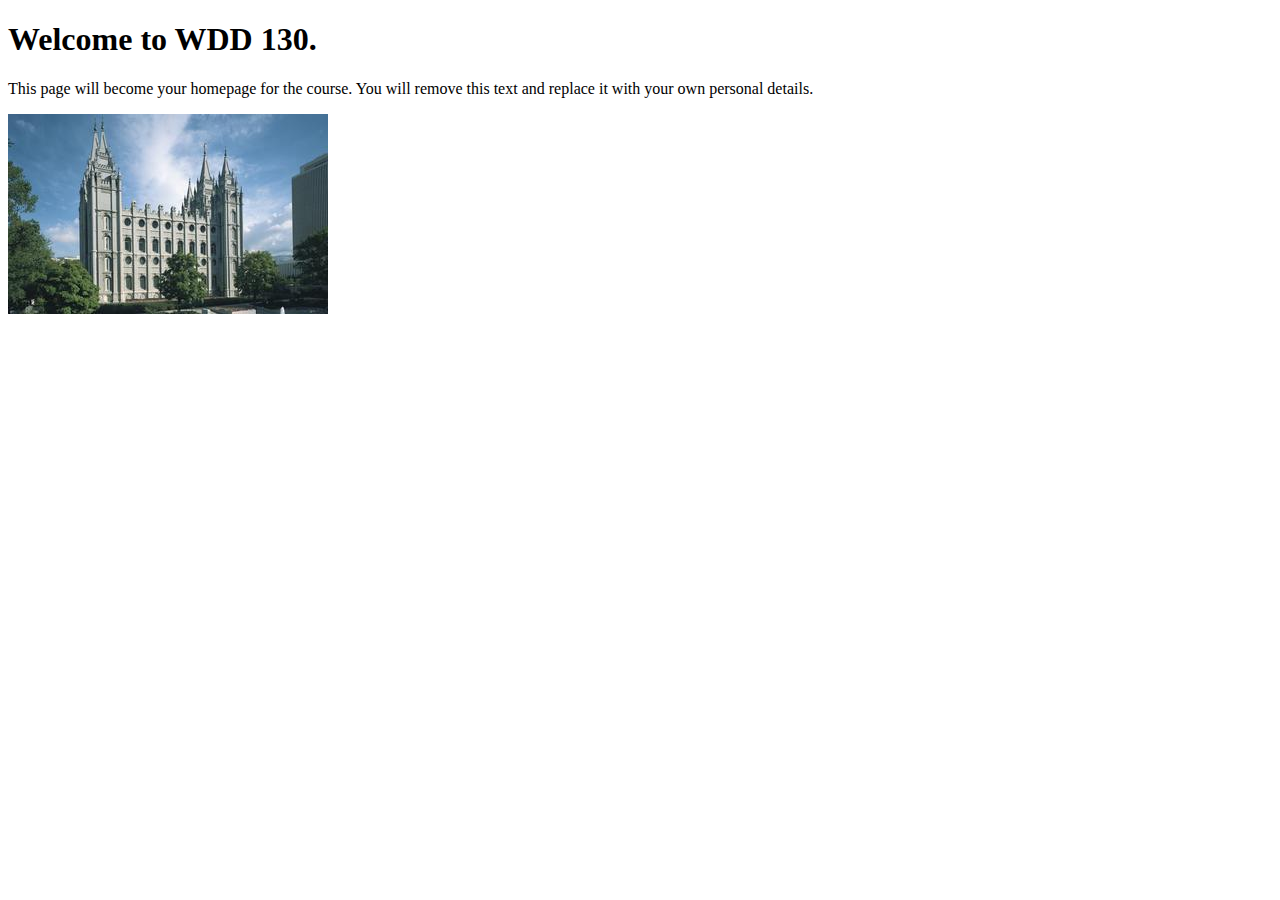
<file: index.html>
<!DOCTYPE html>
<html lang="en">
<head>
    <meta charset="UTF-8">
    <meta name="viewport" content="width=device-width, initial-scale=1.0">
    <title>WDD 130 | Personal Homepage</title>
</head>
<body>
    <h1>Welcome to WDD 130.</h1>
    <p>This page will become your homepage for the course. You will remove this text and replace it with your own personal details.</p>

    <img src="images/salt-lake-temple.jpg" alt="The Salt Lake Temple.">
</body>
</html>
</file>
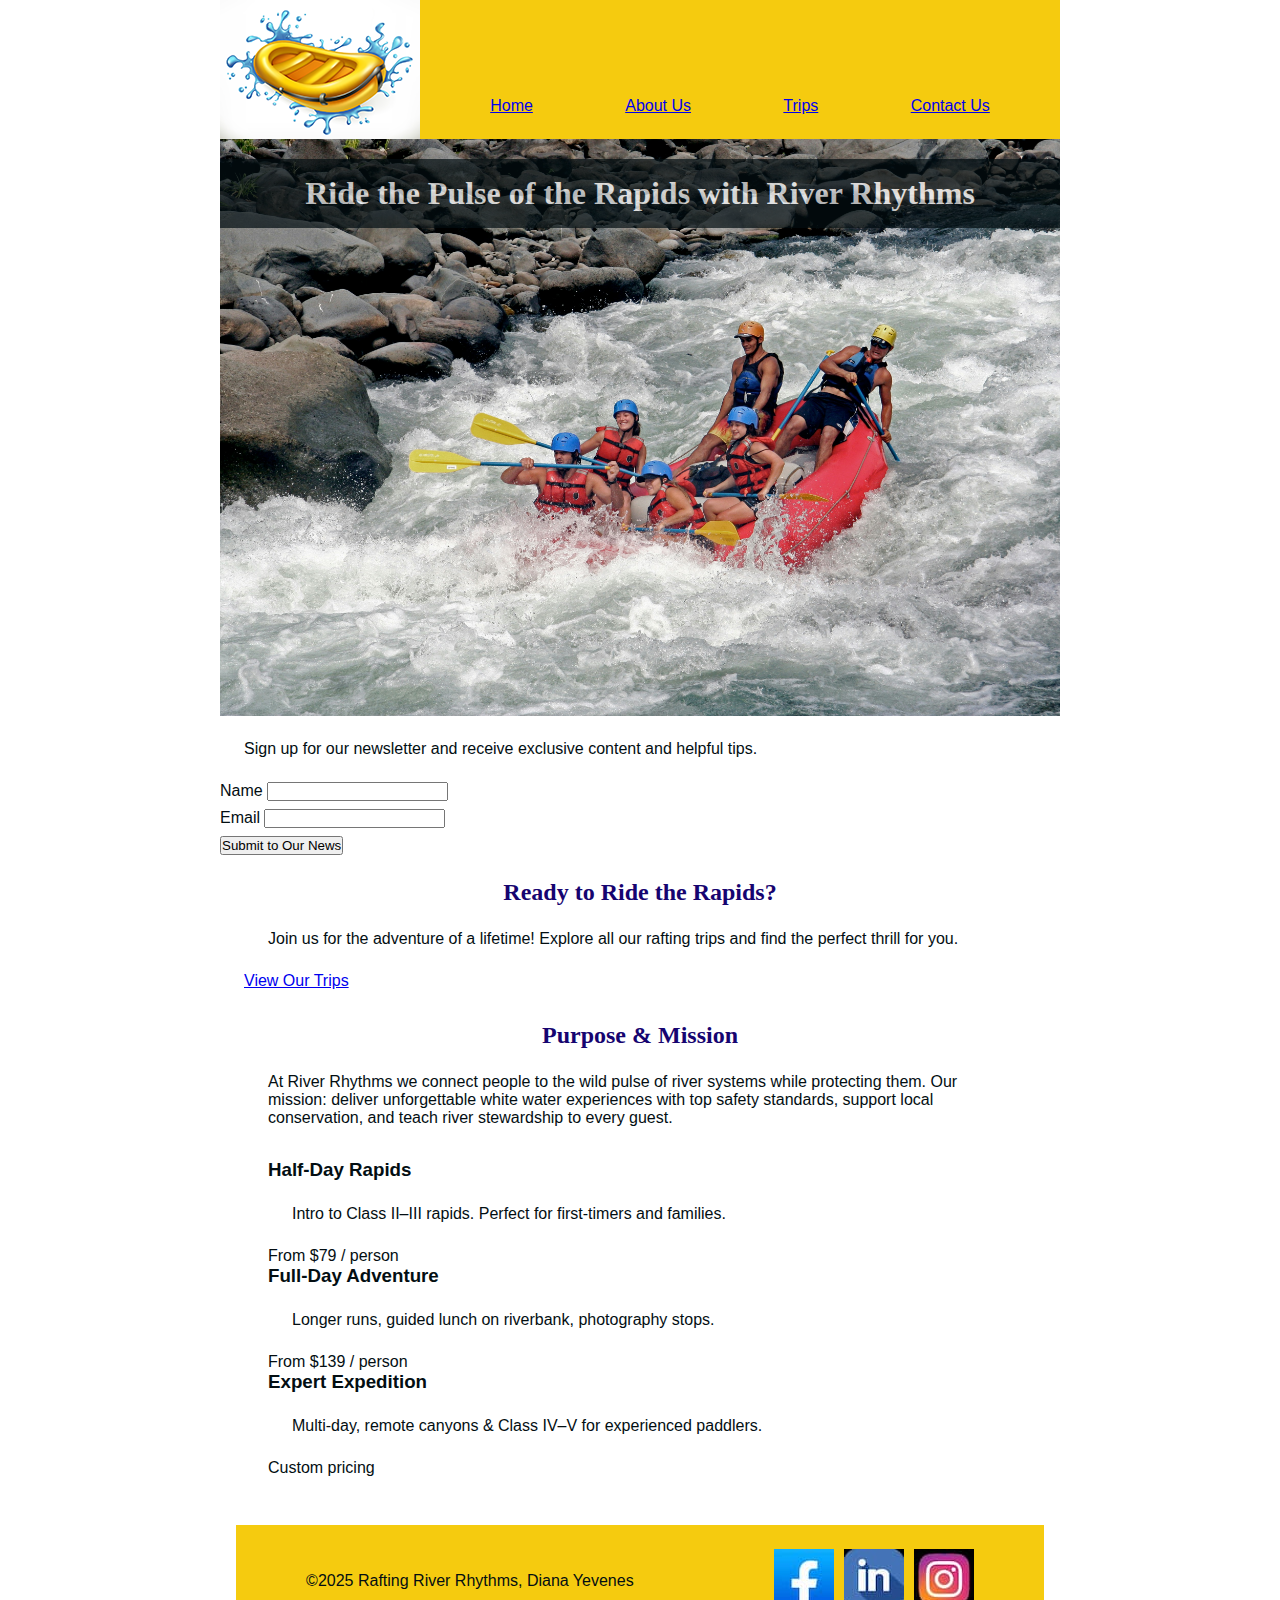
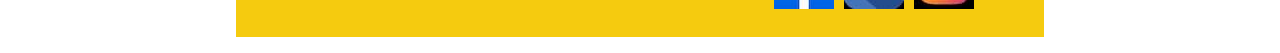
<file: wwr/index.html>
<!DOCTYPE html>
<html lang="en">

<head>
    <meta charset="UTF-8">
    <meta name="viewport" content="width=device-width, initial-scale=1.0">
    <meta name="description" content="Home page of the Rafting River Rhythms website.">
    <meta name="author" content="Diana Yevenes">
    <link rel="stylesheet" href="styles/rafting.css">
    <title>Home Page-Rafting River Rhythms</title>
</head>

<body>
    <header>
        <img src="images/rafting_logo.png" alt="Logo River Rhythms Rafting">
        <nav>
            <a href="index.html">Home</a>
            <a href="about.html">About Us</a>
            <a href="trips.html">Trips</a>
            <a href="contact.html">Contact Us</a>
        </nav>
    </header>

    <main>
        <div class="hero" id="index">
            <img src="images/rafting_group.jpg" alt="Rafting group">
            <h1>Ride the Pulse of the Rapids with River Rhythms</h1>
        </div>

        <div class="newsletter">
            <form>
                <p>Sign up for our newsletter and receive exclusive content and helpful tips.</p>
                <div class="form1">
                    <label for="name">Name</label>
                    <input type="text" id="name" name="username">
                </div>
                <div class="form1">
                    <label for="email">Email</label>
                    <input type="text" id="email" name="email">
                </div>
                <button type="Submit" value="Submit">Submit to Our News</button>
            </form>
        </div>


        <section class="trips">
            <h2>Ready to Ride the Rapids?</h2>
            <p>Join us for the adventure of a lifetime! Explore all our rafting trips and find the perfect
                thrill for you.</p>
            <a href="trips.html" class="trips">View Our Trips</a>
        </section>


        <section>
            <div class="purpose">
                <h2 class="mission">Purpose & Mission</h2>
                <p class="purpose">At River Rhythms we connect people to the wild pulse of river systems while
                    protecting them. Our mission: deliver unforgettable white water experiences with top
                    safety standards, support local conservation, and teach river stewardship to every guest.</p>
            </div>
            <section>
                <div class="offers">
                    <h3>Half-Day Rapids</h3>
                    <p>Intro to Class II–III rapids. Perfect for first-timers and families.</p>
                    <div class="price">From $79 / person</div>
                </div>
                <div class="offers">
                    <h3>Full-Day Adventure</h3>
                    <p>Longer runs, guided lunch on riverbank, photography stops.</p>
                    <div class="price">From $139 / person</div>
                </div>
                <div class="offers">
                    <h3>Expert Expedition</h3>
                    <p>Multi-day, remote canyons & Class IV–V for experienced paddlers.</p>
                    <div class="price">Custom pricing</div>
                </div>
            </section>


        </section>

    </main>


    <footer>
        <div class="footer-container">
            <p>©2025 Rafting River Rhythms, Diana Yevenes</p>
            <nav class="socialmedia">
                <a href="https://facebook.com">
                    <img src="images/facebook.jpg" alt="Facebook Icon"> </a>
                <a href="https://linkedin.com">
                    <img src="images/linkedin.jpg" alt="LinkedIn Icon"> </a>
                <a href="https://instagram.com">
                    <img src="images/instagram.jpg" alt="Instagram Icon"> </a>
            </nav>
        </div>
    </footer>
</body>

</html>
</file>
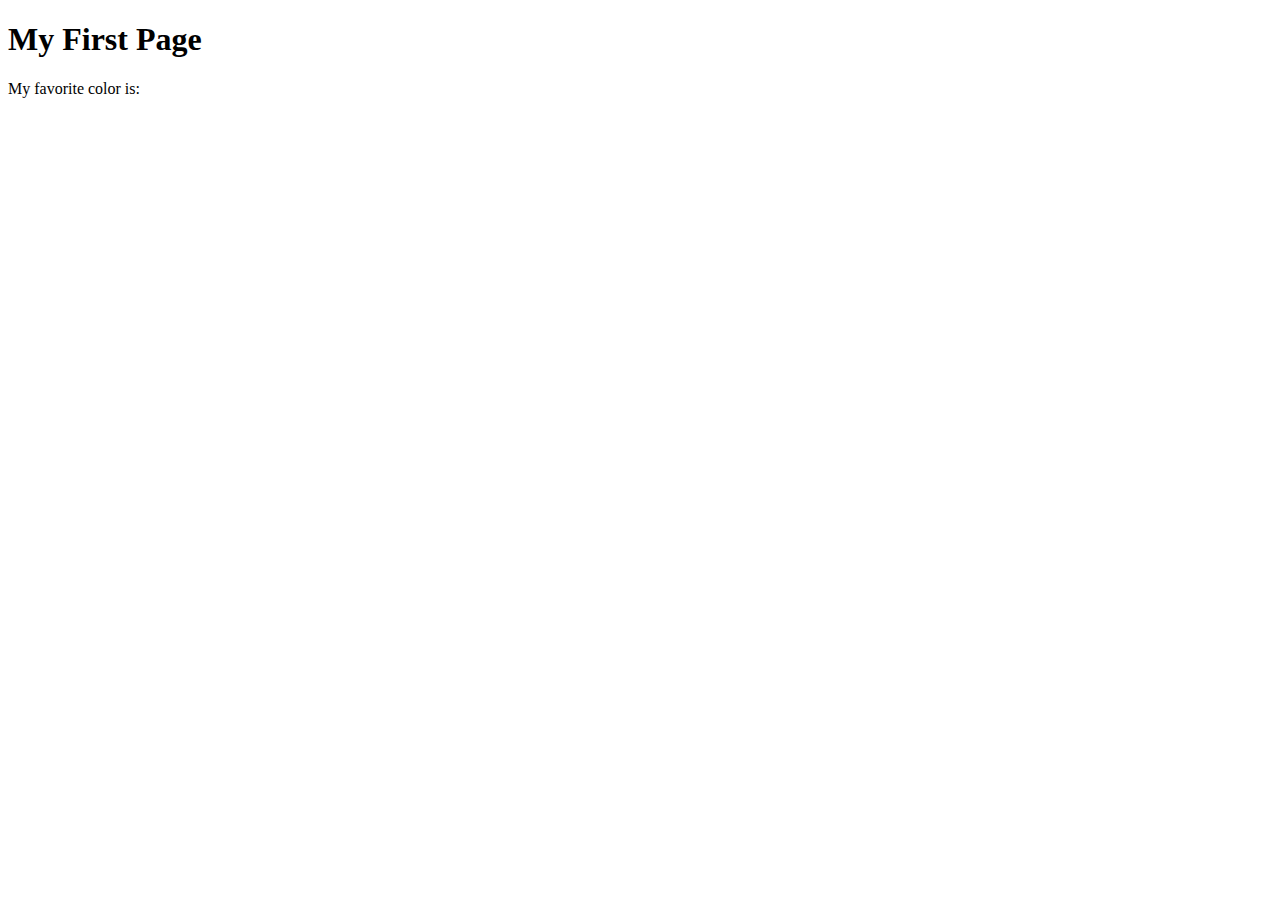
<file: week01/first-page.html>
<!DOCTYPE html>
<html lang="en">
<head>
    <meta charset="UTF-8">
    <meta name="viewport" content="width=device-width, initial-scale=1.0">
    <title>My First Page</title>
</head>
<body>
    <h1>My First Page</h1>
    <p>My favorite color is: </p>
</body>
</html>
</file>
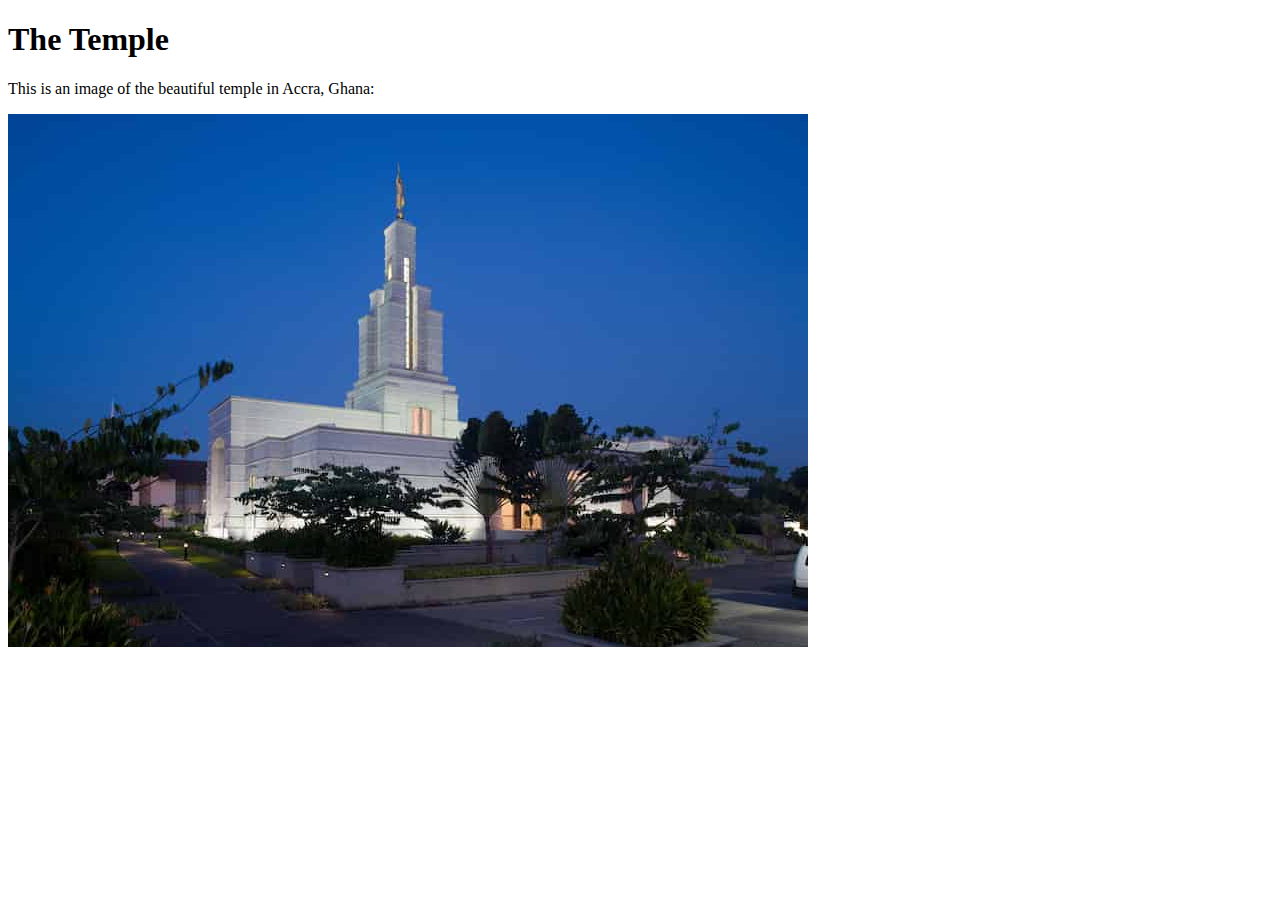
<file: week01/images-solution.html>
<!DOCTYPE html>
<html lang="en">
<head>
    <meta charset="UTF-8">
    <meta name="viewport" content="width=device-width, initial-scale=1.0">
    <title>Temple Image</title>
</head>
<body>
    <h1>The Temple</h1>
    <p>This is an image of the beautiful temple in Accra, Ghana:</p>
    <img src="images/temple-small.jpg" alt="The Accra Ghana Temple">
    
</body>
</html>
</file>
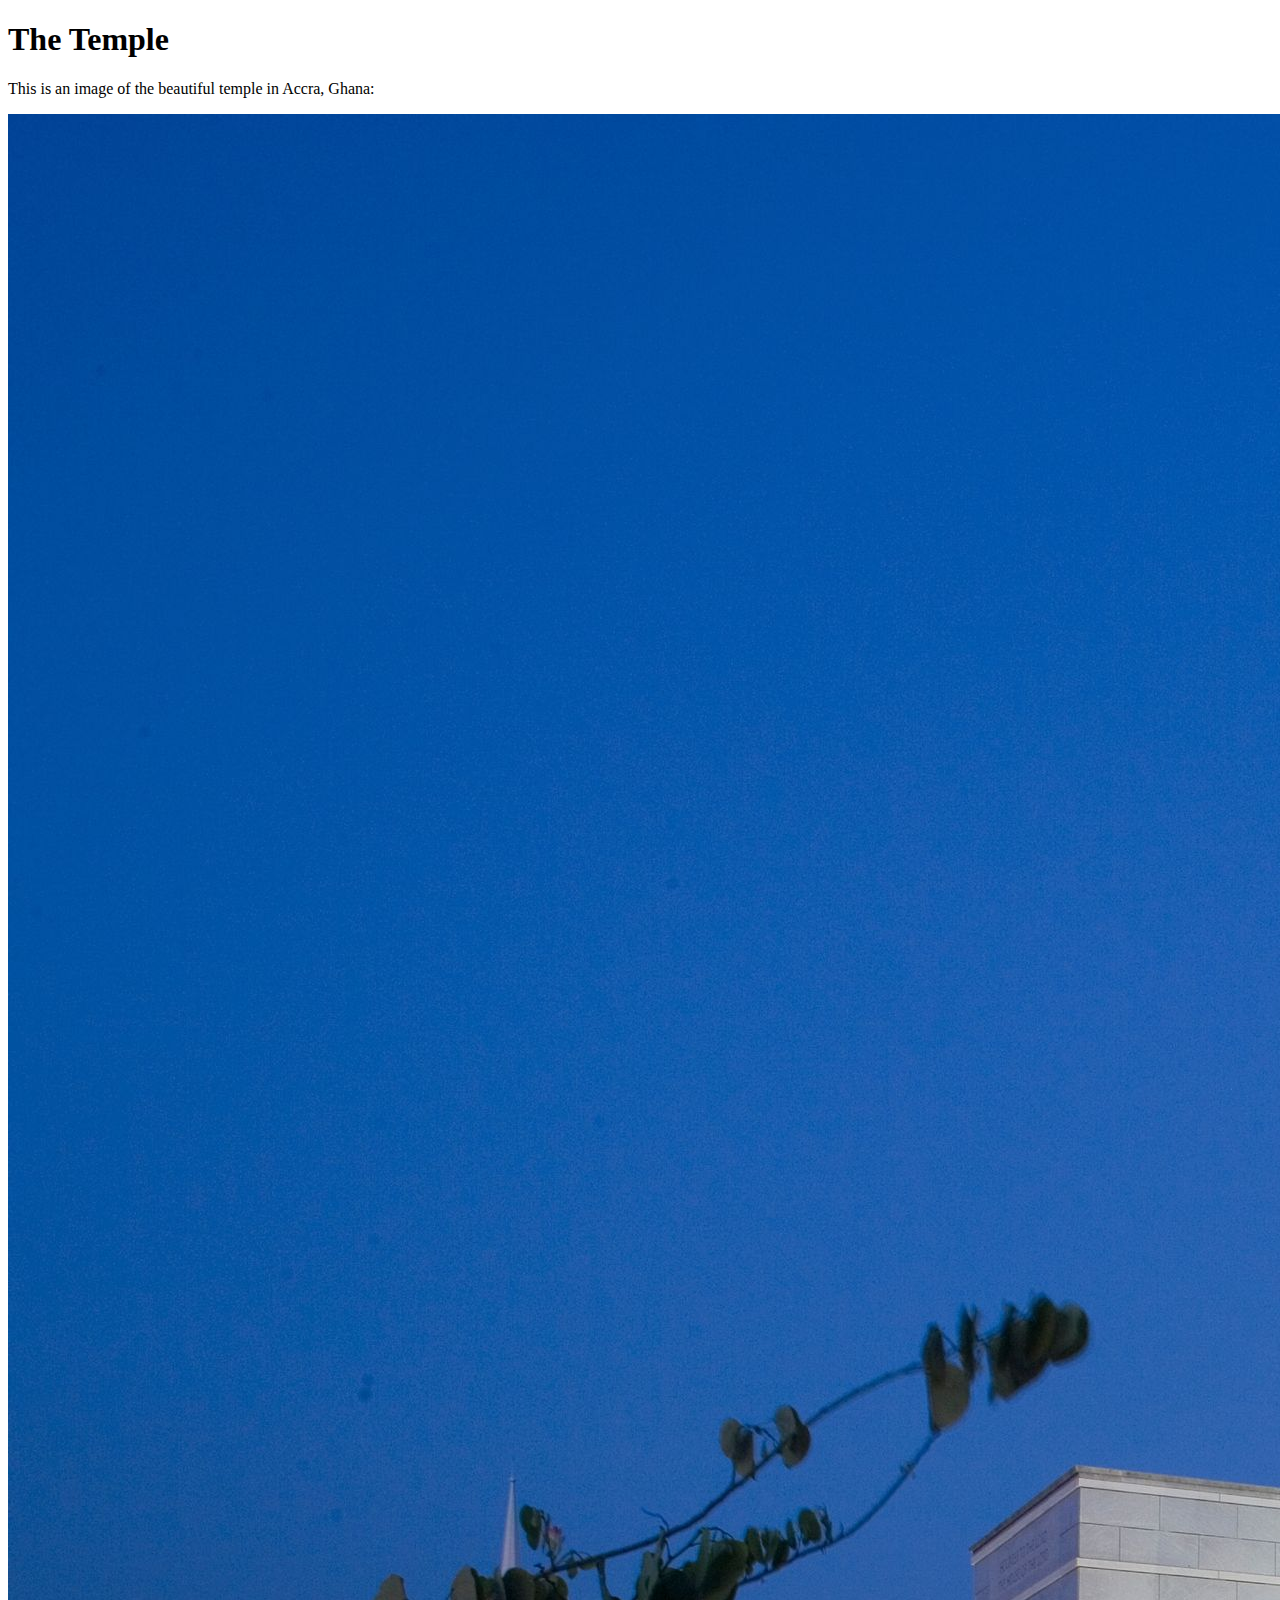
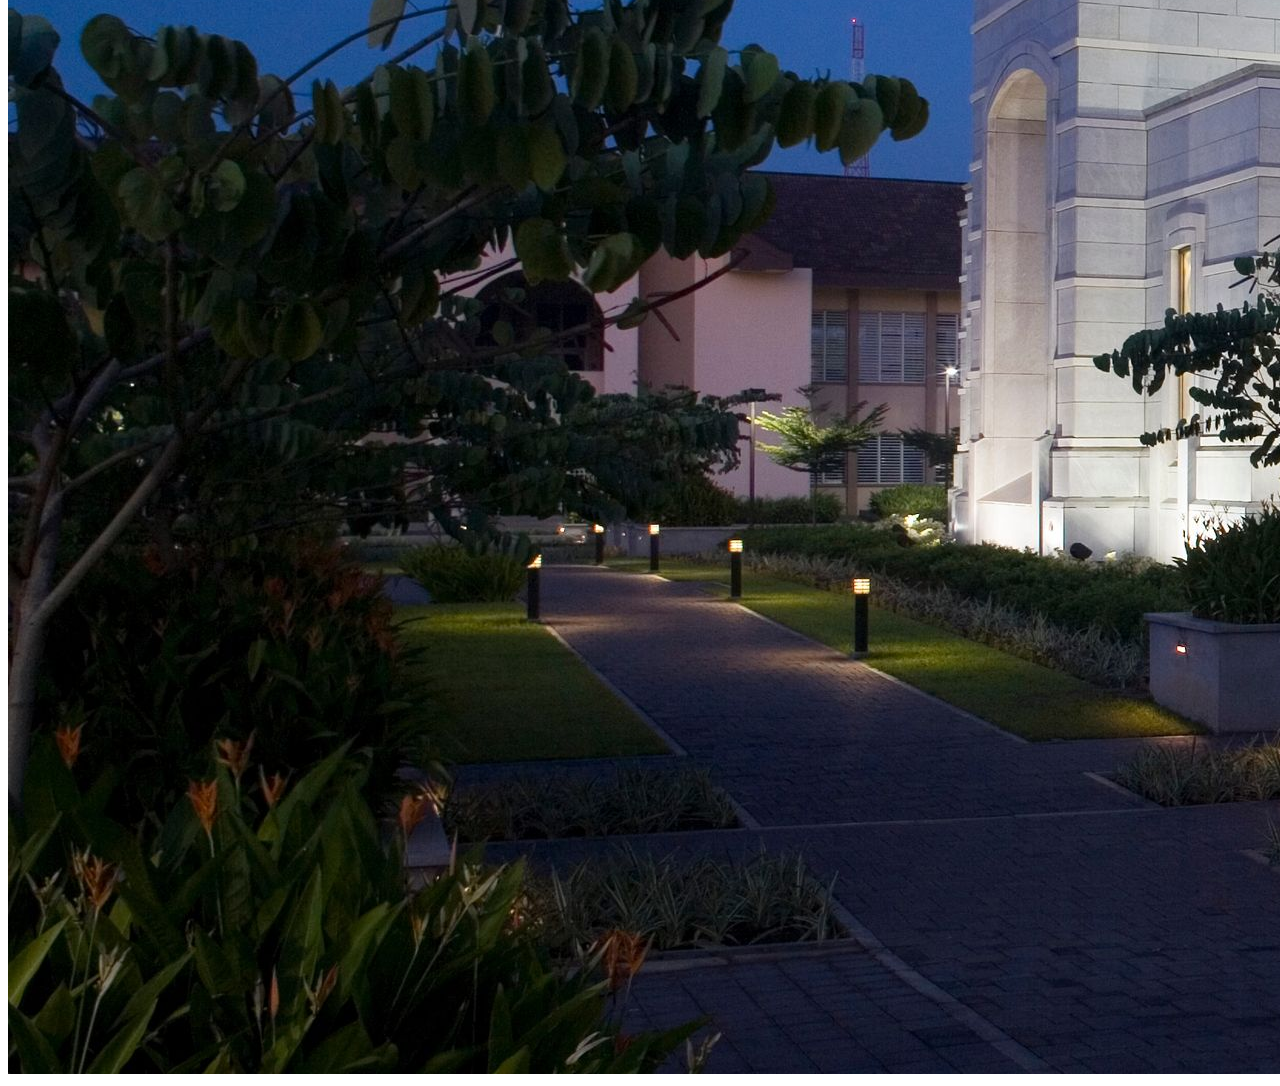
<file: week01/images.html>
<!DOCTYPE html>
<html lang="en">
<head>
    <meta charset="UTF-8">
    <meta name="viewport" content="width=device-width, initial-scale=1.0">
    <title>Temple Image</title>
</head>
<body>
    <h1>The Temple</h1>
    <p>This is an image of the beautiful temple in Accra, Ghana:</p>
    <img src="images/temple-large.jpeg" alt="The Accra Ghana Temple">
    
</body>
</html>
</file>
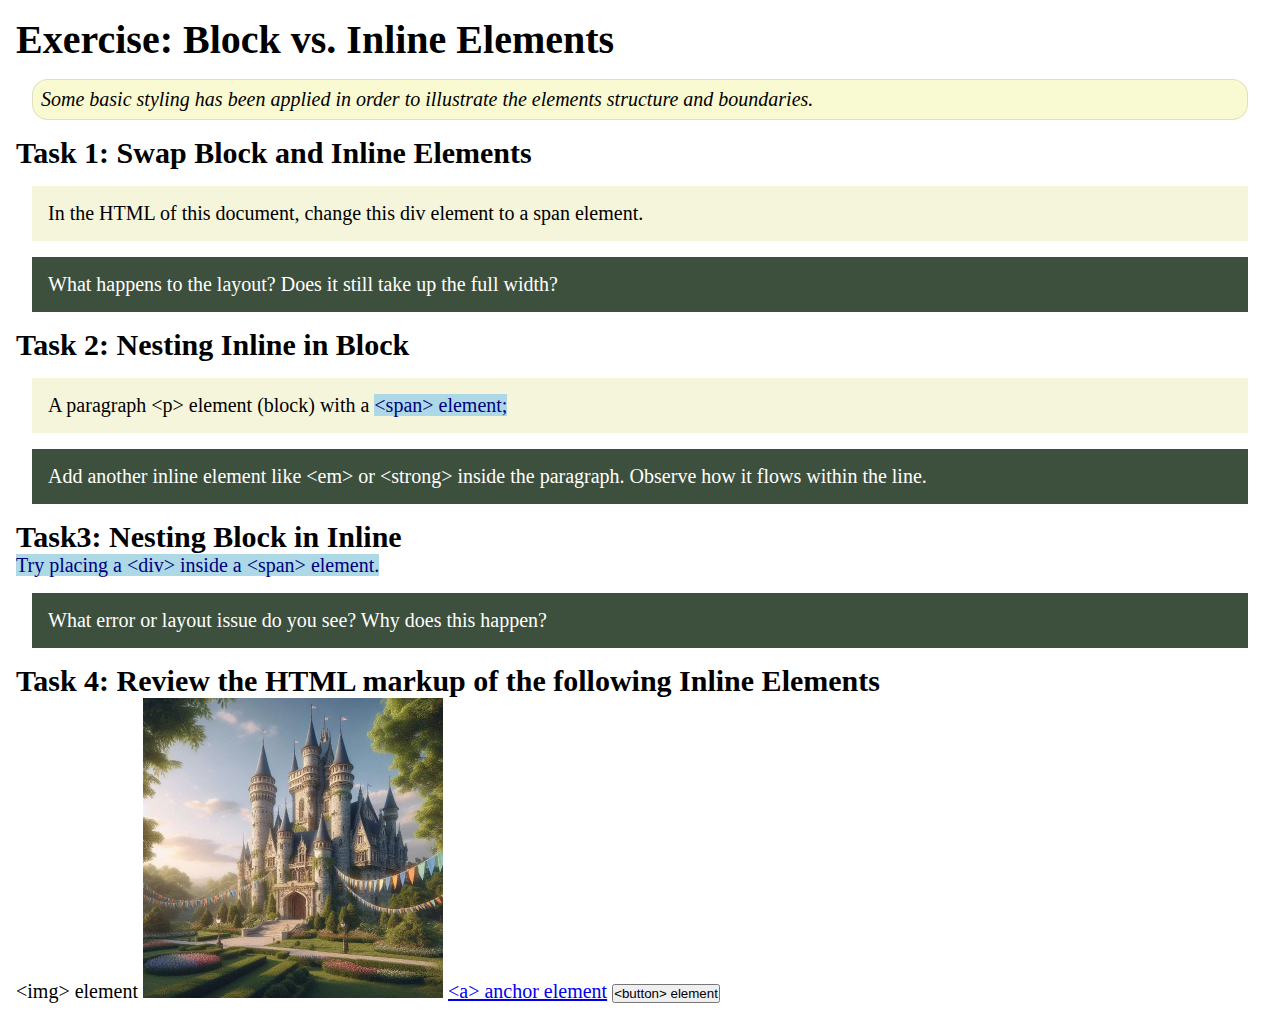
<file: week02/block-vs-inline.html>
<!DOCTYPE html>
<html lang="en">

<head>
    <meta charset="UTF-8">
    <meta name="viewport" content="width=device-width, initial-scale=1.0">
    <title>Exercise: Block vs. Inline Elements</title>
    <link rel="stylesheet" href="styles/block-vs-inline.css">
</head>

<body>
    <main>
        <h1>Exercise: Block vs. Inline Elements</h1>
        <p class="note">Some basic styling has been applied in order to illustrate the elements structure and
            boundaries.</p>

        <h2>Task 1: Swap Block and Inline Elements</h2>
        <div>In the HTML of this document, change this div element to a span element.</div>

        <p class="question">What happens to the layout? Does it still take up the full width?</p>

        <h2>Task 2: Nesting Inline in Block</h2>
        <p>A paragraph &lt;p&gt; element (block) with a <span>&lt;span&gt; element;</span></p>
        <p class="question">Add another inline element like &lt;em&gt; or &lt;strong&gt; inside the paragraph. Observe
            how it flows within the line.</p>

        <h2>Task3: Nesting Block in Inline</h2>
        <span>Try placing a &lt;div&gt; inside a &lt;span&gt; element.</span>
            <p class="question">What error or layout issue do you see? Why does this happen?</p>


            <h2>Task 4: Review the HTML markup of the following Inline Elements</h2>
        &lt;img&gt; element
        <img src="images/castle.webp" alt="placeholder image (images are inline)" width="300" height="300">
        <a href="https://churchofjesuschrist.org">&lt;a&gt; anchor element</a>
        <button type="button">&lt;button&gt; element</button>
    </main>
</body>

</html>
</file>
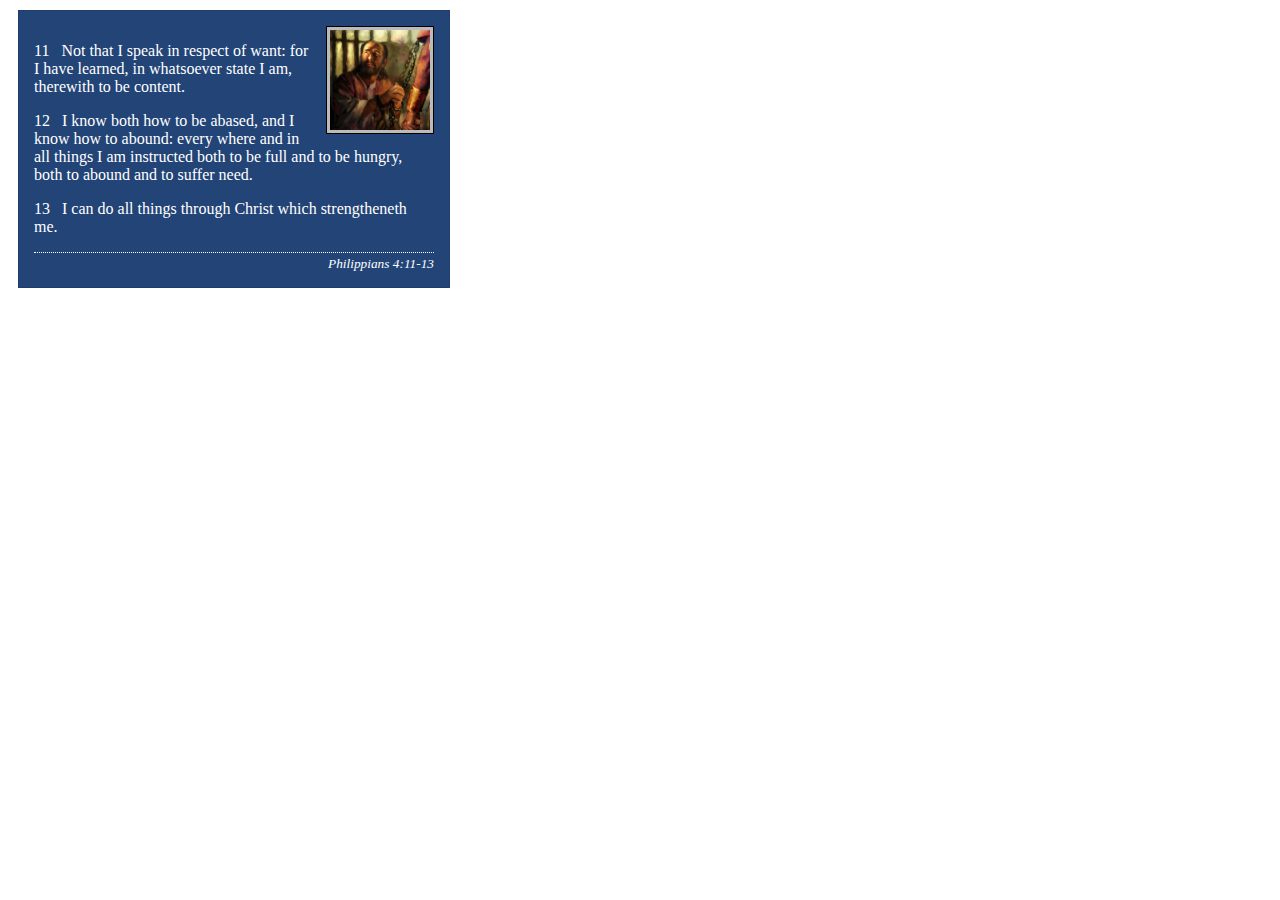
<file: week02/box-model-solution.html>
<!DOCTYPE html>
<html lang="en">
<head>
    <meta charset="UTF-8">
    <meta name="viewport" content="width=device-width, initial-scale=1.0">
    <title>Box Model Activity</title>
    <link rel="stylesheet" href="styles/box-model-solution.css">
</head>
<body>
    <main>
        <div class="callout">
            <img src="images/apostle-paul-imprisoned.webp" alt="Paul the Apostle - Imprisoned in Rome" width="200" height="200">
            <blockquote>
                <p>11 &nbsp; Not that I speak in respect of want: for I have learned, in whatsoever state I am, therewith to be content.</p>
                <p>12 &nbsp; I know both how to be abased, and I know how to abound: every where and in all things I am instructed both to be full and to be hungry, both to abound and to suffer need.</p>
                <p>13 &nbsp; I can do all things through Christ which strengtheneth me.</p>
            </blockquote>
            <cite>Philippians 4:11-13</cite>
        </div>
    </main>
</body>
</html>
</file>
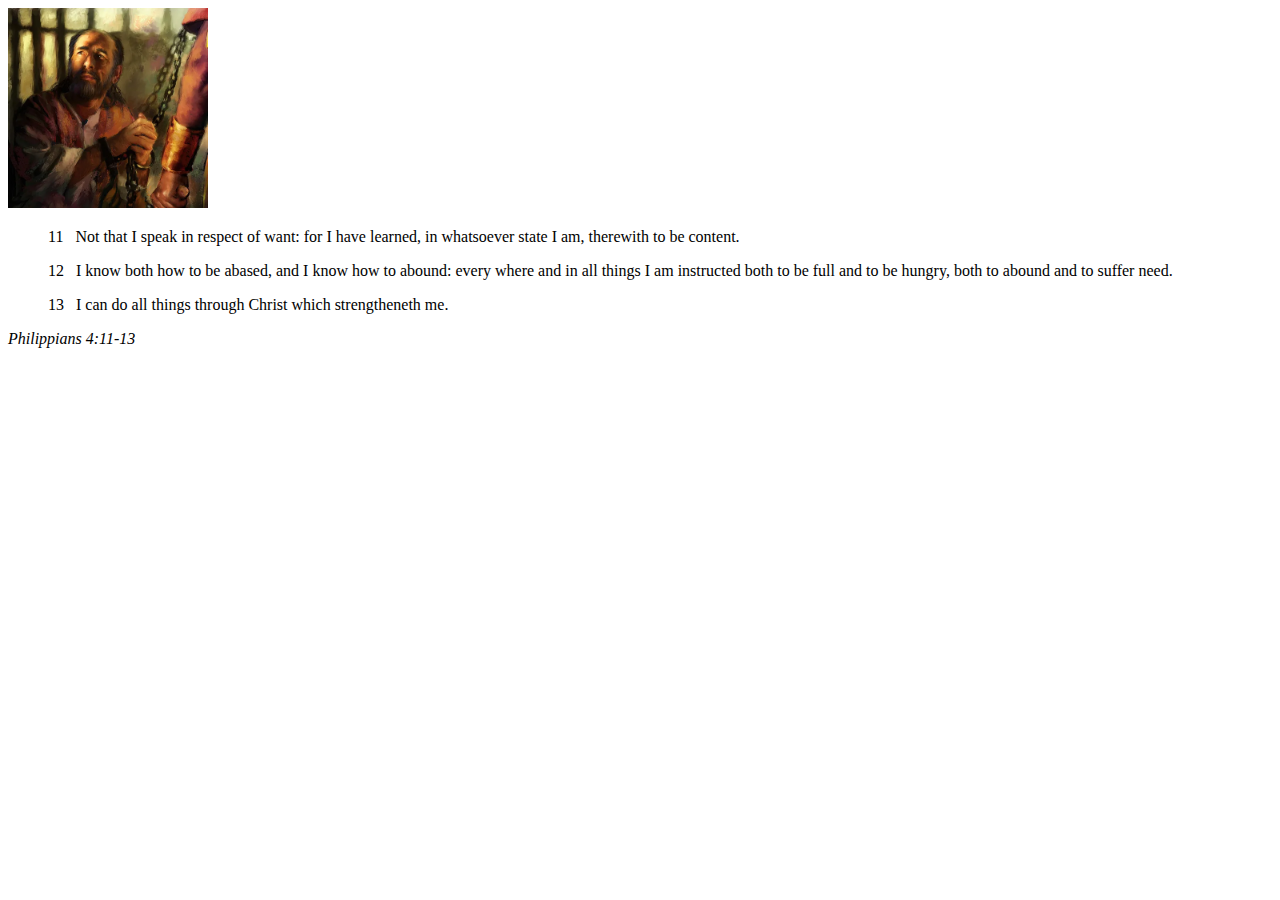
<file: week02/box-model.html>
<!DOCTYPE html>
<html lang="en">
<head>
    <meta charset="UTF-8">
    <meta name="viewport" content="width=device-width, initial-scale=1.0">
    <title>Box Model Activity</title>
</head>
<body>
    <main>
        <div class="callout">
            <img src="images/apostle-paul-imprisoned.webp" alt="Paul the Apostle - Imprisoned in Rome" width="200" height="200">
            <blockquote>
                <p>11 &nbsp; Not that I speak in respect of want: for I have learned, in whatsoever state I am, therewith to be content.</p>
                <p>12 &nbsp; I know both how to be abased, and I know how to abound: every where and in all things I am instructed both to be full and to be hungry, both to abound and to suffer need.</p>
                <p>13 &nbsp; I can do all things through Christ which strengtheneth me.</p>
            </blockquote>
            <cite>Philippians 4:11-13</cite>
        </div>
    </main>
</body>
</html>
</file>
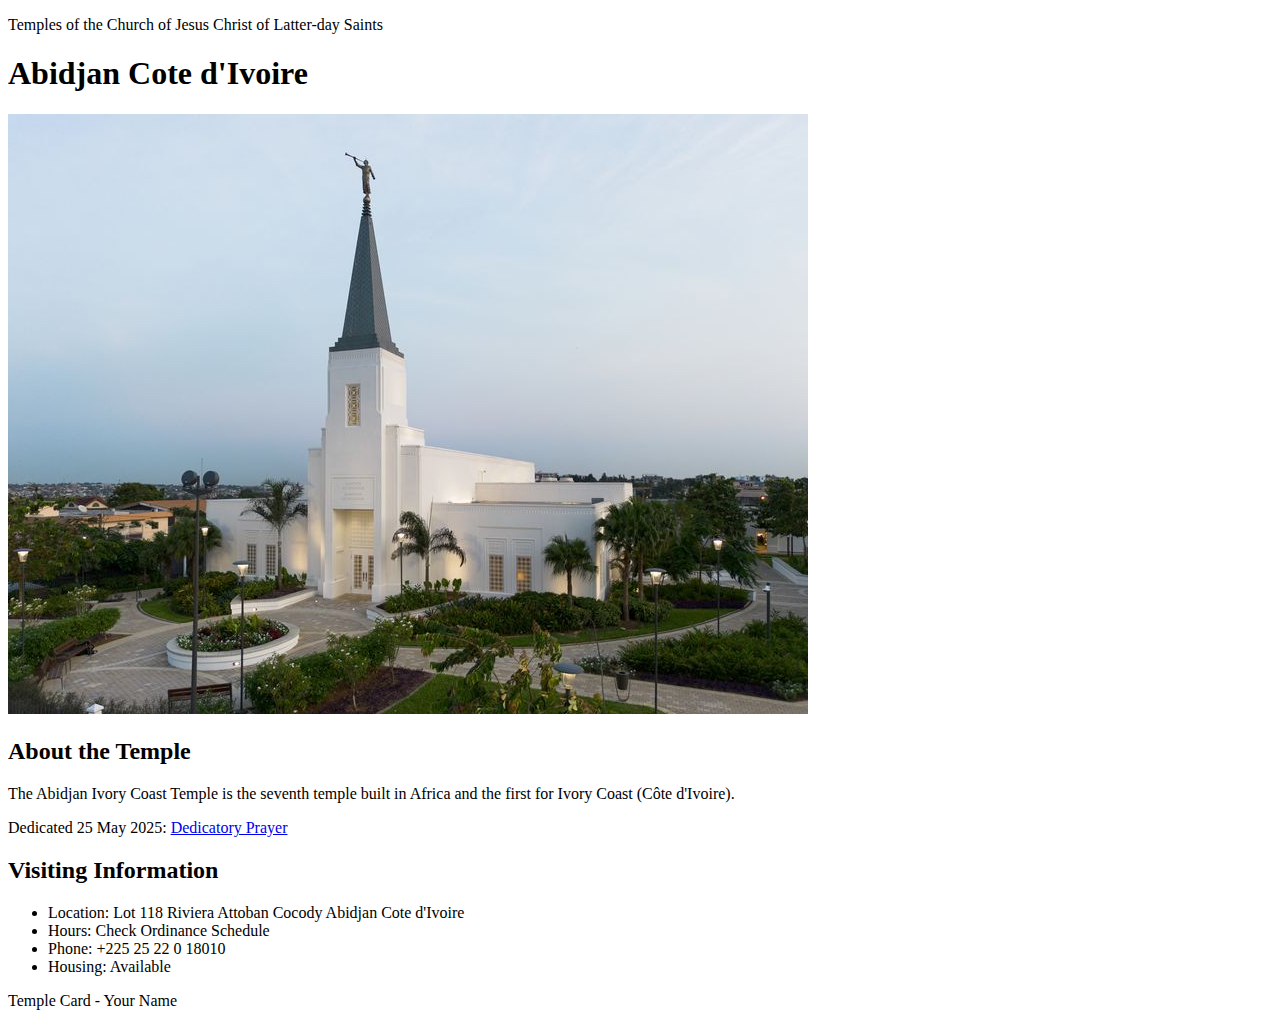
<file: week02/temple.html>
<!DOCTYPE html>
<html lang="en">

<head>
    <meta charset="UTF-8">
    <meta name="viewport" content="width=device-width, initial-scale=1.0">
    <title>Temple Card - Abidjan Cote d'Ivoire</title>
</head>

<body>
    <header>
        <p>Temples of the Church of Jesus Christ of Latter-day Saints</p>
    </header>
    <main>
        <h1>Abidjan Cote d'Ivoire</h1>
        <picture>
            <img src="images/abidjan-ivory-coast.jpeg" alt="Abidjan Cote d'Ivoire Temple">
        </picture>
        <section>
            <h2>About the Temple</h2>
            <p>The Abidjan Ivory Coast Temple is the seventh temple built in Africa and the first for Ivory Coast (Côte
                d'Ivoire).</p>
            <p>Dedicated 25 May 2025: <a
                    href="https://www.churchofjesuschrist.org/temples/dedicatory-prayer/abidjan-ivory-coast-temple/2025-05-25?lang=eng"
                    target="_blank" rel="noopener noreferrer">Dedicatory Prayer</a></p>
        </section>
        <section>
            <h2>Visiting Information</h2>
            <ul>
                <li>Location: Lot 118 Riviera Attoban Cocody Abidjan Cote d'Ivoire</li>
                <li>Hours: Check Ordinance Schedule</li>
                <li>Phone: +225 25 22 0 18010</li>
                <li>Housing: Available</li>
            </ul>
        </section>
    </main>
    <footer>
        <p>Temple Card - Your Name</p>
    </footer>
</body>

</html>
</file>
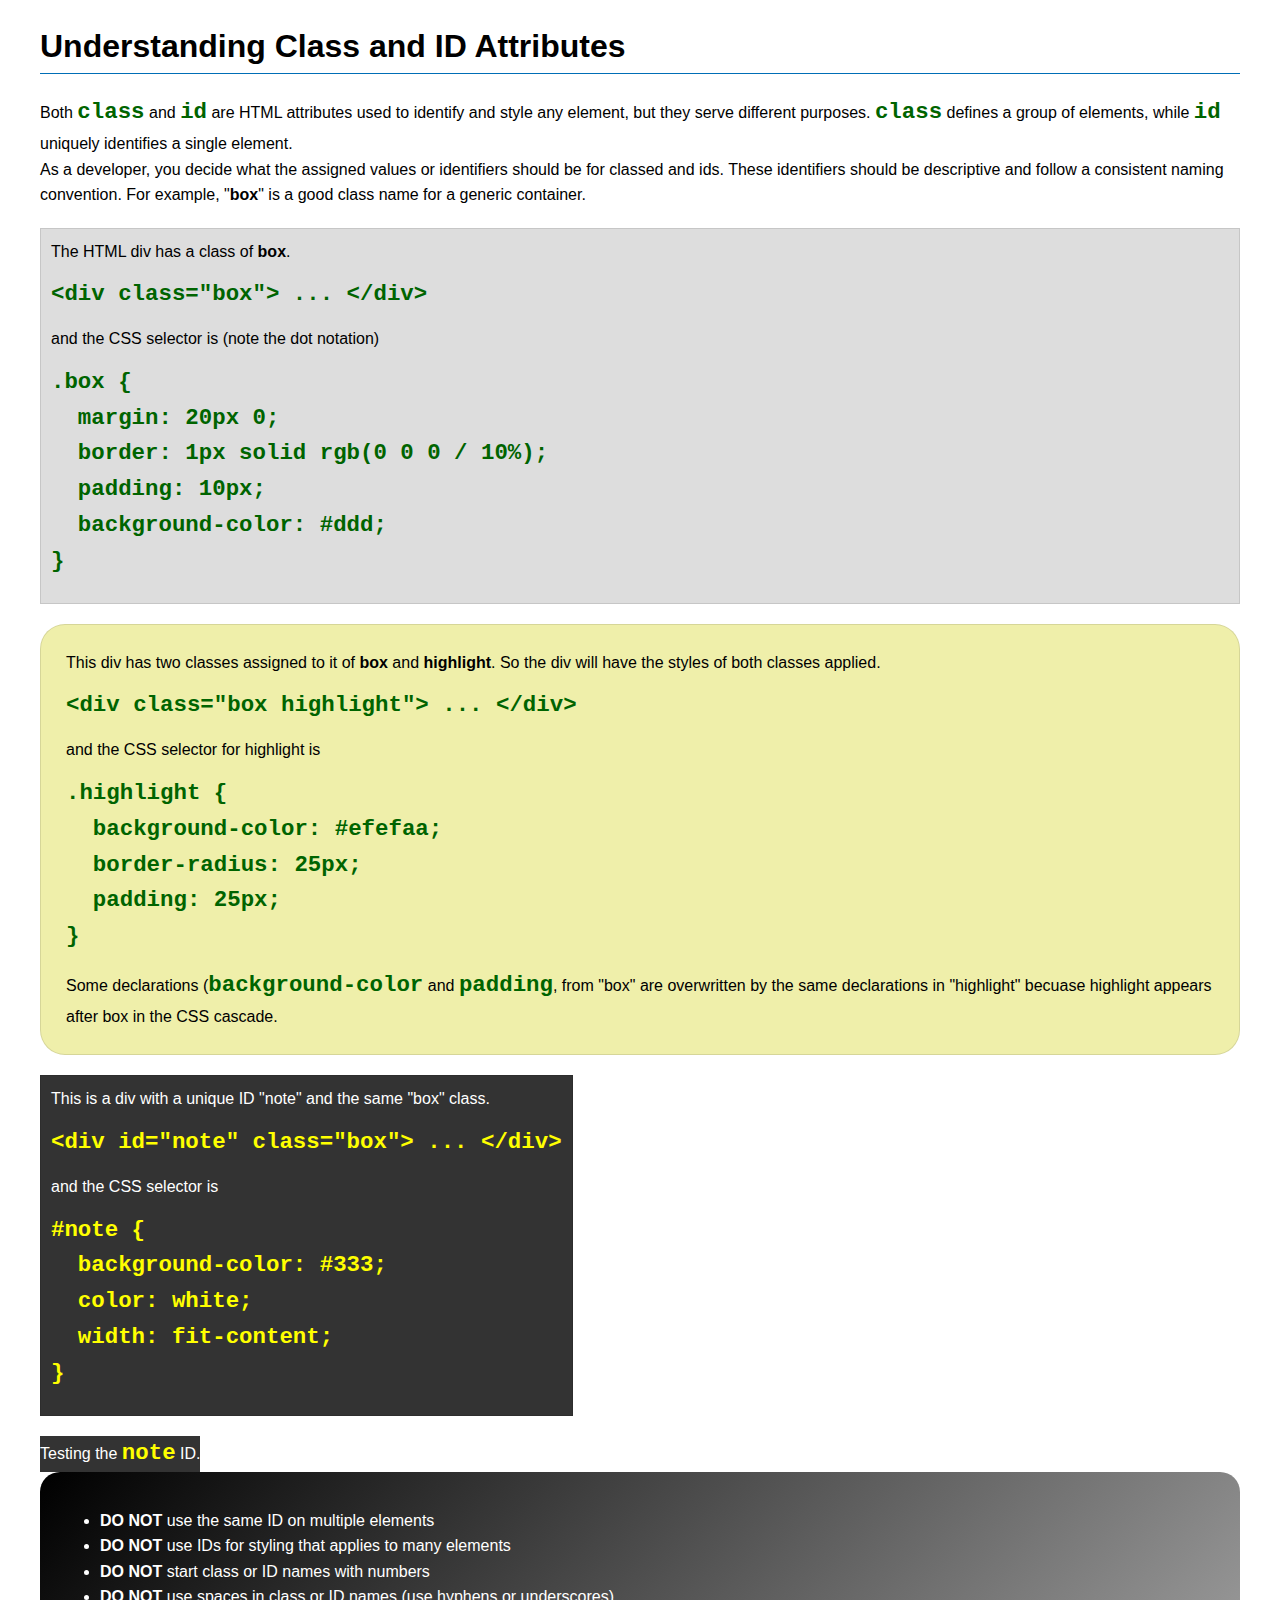
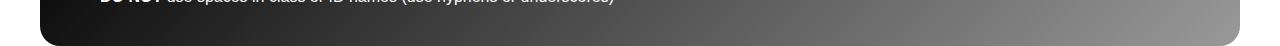
<file: week03/class-and-id.html>
<!DOCTYPE html>
<html lang="en">

<head>
    <meta charset="UTF-8">
    <meta name="viewport" content="width=device-width, initial-scale=1.0">
    <title>Class vs ID Attributes</title>
    <link rel="stylesheet" href="styles/class-and-id.css">
</head>

<body>
    <h1>Understanding Class and ID Attributes</h1>
    <p>Both <code>class</code> and <code>id</code> are HTML attributes used to identify and style any element, but they
        serve different purposes. <code>class</code> defines a group of elements, while <code>id</code> uniquely
        identifies a single element.</p>
    <p>As a developer, you decide what the assigned values or identifiers should be for classed and ids. These
        identifiers should be
        descriptive and follow a consistent naming convention. For example, "<strong>box</strong>" is a good class name
        for a generic container.</p>
    <div class="box">
        <p>The HTML div has a class of <strong>box</strong>.</p>
        <pre><code class="html">&lt;div class="box"&gt; ... &lt;/div&gt;</code></pre>
        and the CSS selector is (note the dot notation)
        <pre><code class="css">.box {
  margin: 20px 0;
  border: 1px solid rgb(0 0 0 / 10%);
  padding: 10px;
  background-color: #ddd; 
}</code></pre>
    </div>

    <div class="box highlight">
        <p>This div has two classes assigned to it of <strong>box</strong> and <strong>highlight</strong>. So the div
            will have the styles of both classes applied.</p>
        <pre><code class="html">&lt;div class="box highlight"&gt; ... &lt;/div&gt;</code></pre>
        and the CSS selector for highlight is
        <pre><code class="css">.highlight {
  background-color: #efefaa;
  border-radius: 25px;
  padding: 25px;
}</code></pre>
<p>Some declarations (<code>background-color</code> and <code>padding</code>, from "box" are overwritten by the same declarations in "highlight" becuase highlight appears after box in the CSS cascade.</p>
    </div>

    <div id="note" class="box">
        <p>This is a div with a unique ID "note" and the same "box" class.</p>
        <pre><code class="html">&lt;div id="note" class="box"&gt; ... &lt;/div&gt;</code></pre>
        and the CSS selector is
        <pre><code class="css">#note {
  background-color: #333;
  color: white;
  width: fit-content;
}</code></pre>
    </div>

    <div id="note">
        <p>Testing the <code>note</code> ID.</p>
    </div>

    <section id="best-practice">
        <ul>
            <li><strong>DO NOT</strong> use the same ID on multiple elements</li>
            <li><strong>DO NOT</strong> use IDs for styling that applies to many elements</li>
            <li><strong>DO NOT</strong> start class or ID names with numbers</li>
            <li><strong>DO NOT</strong> use spaces in class or ID names (use hyphens or underscores)</li>
        </ul>
    </section>




</body>

</html>
</file>
<file: wwr/styles/rafting.css>
* {
    margin: 0;
    padding: 0;
    box-sizing: border-box;
}

:root {
    --primary-color: #160470;
    --secondary-color: #f5cb0f;
    --accent1-color: #030e12;
    --accent2-color:#fff;
    --heading-font: "Times New Roman", "Georgia", serif;
    --body-font: Arial, Helvetica, sans-serif;

}

header {
    background-color: var(--secondary-color);
    color: var(--accent1-color);
    display: grid;
    grid-template-columns: auto 1fr;
    justify-content: space-between;
    align-items: flex-end;
}

body {
font-family: var(--body-font);
color: var(--accent1-color);
}

header, main, footer {
    width: 840px;
    margin: 0 auto;
}

nav {
    display:flex;
    justify-content: space-around;
    align-items: center;
    }

h1, h2 {
    font-family: var(--heading-font);
    color: var(--primary-color);
text-align: center;
}

nav, p, section, article {
    margin: 16px;
    padding: 8px;
    }

.socialmedia a {
    text-decoration: none;
}

.hero{
    position: relative;
}

.hero img {
    display:block;
    width: 100%;
    height: auto;
}

h1 {
    position: absolute;
    top: 20px;
    width: 100%;
    padding: 16px;
    text-align: center;
    opacity: 0.7;
    background-color: var(--accent1-color);
    color: #fff;
}

.hero article{
    position: absolute;
    bottom: 0;
    max-width: 100%;
}

.hero article img {
    float: right;
    width: 125px;
    border: 1px solid rgb(33,33,33, 0.9);
    margin: 1rem;
    box-shadow:10px 10px rgb(33,33,33,0.9);
    background-color: var(--accent1-color);
    color: var(--accent2-color);
}

.history {
    display: grid;
    grid-template-columns: 1fr auto 1fr;
    align-items: center;
}

.form {
  display: grid;
  justify-content: center;
  align-items: center;
}

.form1 {
  grid-template-columns: 1fr 3fr;
  margin: 0.5rem 0;
}

.ratio {
display: flex;
flex-direction: column;
}

.adventure {
    display: grid;
    grid-template-columns: 1fr 1fr 1fr 1fr 1fr;
    justify-content: space-between;
    margin: 1rem;
    padding: 1rem;
}

.employees {
     display: grid;
    grid-template-columns: 1fr 1fr 1fr;
    justify-content:space-around;
    margin: 1rem;
    padding: 1rem;
}

.footer-container {
    margin: 1rem;
    display: flex;
    grid-template-columns: auto 1fr;
    justify-content: space-around;
    align-items: center;
    background-color:#f5cb0f ;
}

.socialmedia {
    display: flex;
    gap: 10px;
    justify-content: space-around;
}

.info {
    text-align: center;
    padding: .5rem;
}

.map-survey {
    display: flex;
}

.map{
    display: flex;
    align-items:flex-start;
}

.form{
    display: flex;
    flex-direction: column;
    padding: .5rem;
}

.serve{
    display: grid;
    align-items: center;
}
</file>
<file: week02/styles/block-vs-inline.css>
* {
    margin: 0;
    padding: 0;
}

body {
    font-size: 20px;
    margin: 1rem;
}

p,
div {
    background-color: beige;
    margin: 1rem;
    padding: 1rem;
}

span {
    color: navy;
    background-color: lightblue;
}

code {
    margin: 0;
    padding: 0;
    color: green;
    font-size: 1.2rem;
}

.note {
    font-style: italic;
    background-color: lightgoldenrodyellow;
    border-radius: 1rem;
    border: 1px solid rgb(0 0 0 / 10%);
    margin: 1rem;
    padding: .5rem;
}

.question {
    background-color: #3d503d;
    color: #fff;
}
</file>
<file: week02/styles/box-model-solution.css>
.callout {
    max-width: 400px;
    margin: 10px;
    border: 1px solid rgba(0, 0, 0, .1);
    padding: 15px;
    background-color: #247;
    color: #fff;
}

.callout img {
    float: right;
    margin: 0 0 10px 15px;
    border: 1px solid #000;
    padding: 3px;
    background-color: #bbb;
    width: 100px;
    height: auto;

}

blockquote {
    margin: 0;
}

cite {
    display: block;
    border-top: 1px dotted #fff;
    padding-top: 3px;
    text-align: right;
    font-size: smaller;
}
</file>
<file: week03/styles/class-and-id.css>
body {
    font-family: Arial, sans-serif;
    line-height: 1.6;
    margin: 0;
    padding: 0 40px;
}

h1 {
    border-bottom: 1px solid rgb(0 110 182);
    padding-bottom: 0;
}



p {
    margin: 0;
}

code {
    color: darkgreen;
    font-weight: 700;
    font-size: 1.4rem;
}

/* Class examples - can be reused */

.box {
    margin: 20px 0;
    border: 1px solid rgb(0 0 0 / 10%);
    padding: 10px;
    background-color: #ddd; /* this is shorthand for #dddddd */
}

.highlight {
    background-color: #efefaa;
    border-radius: 25px;
    padding: 25px;
}

/* ID examples - should be unique */

#note {
    background-color: #333;
    color: white;
    width: fit-content;
}

#note code {
    color: yellow;
}

#best-practice {
    background: linear-gradient(135deg, #000 0%, #999 100%);
    color: white;
    border-radius: 20px;
    padding: 20px
}
</file>
